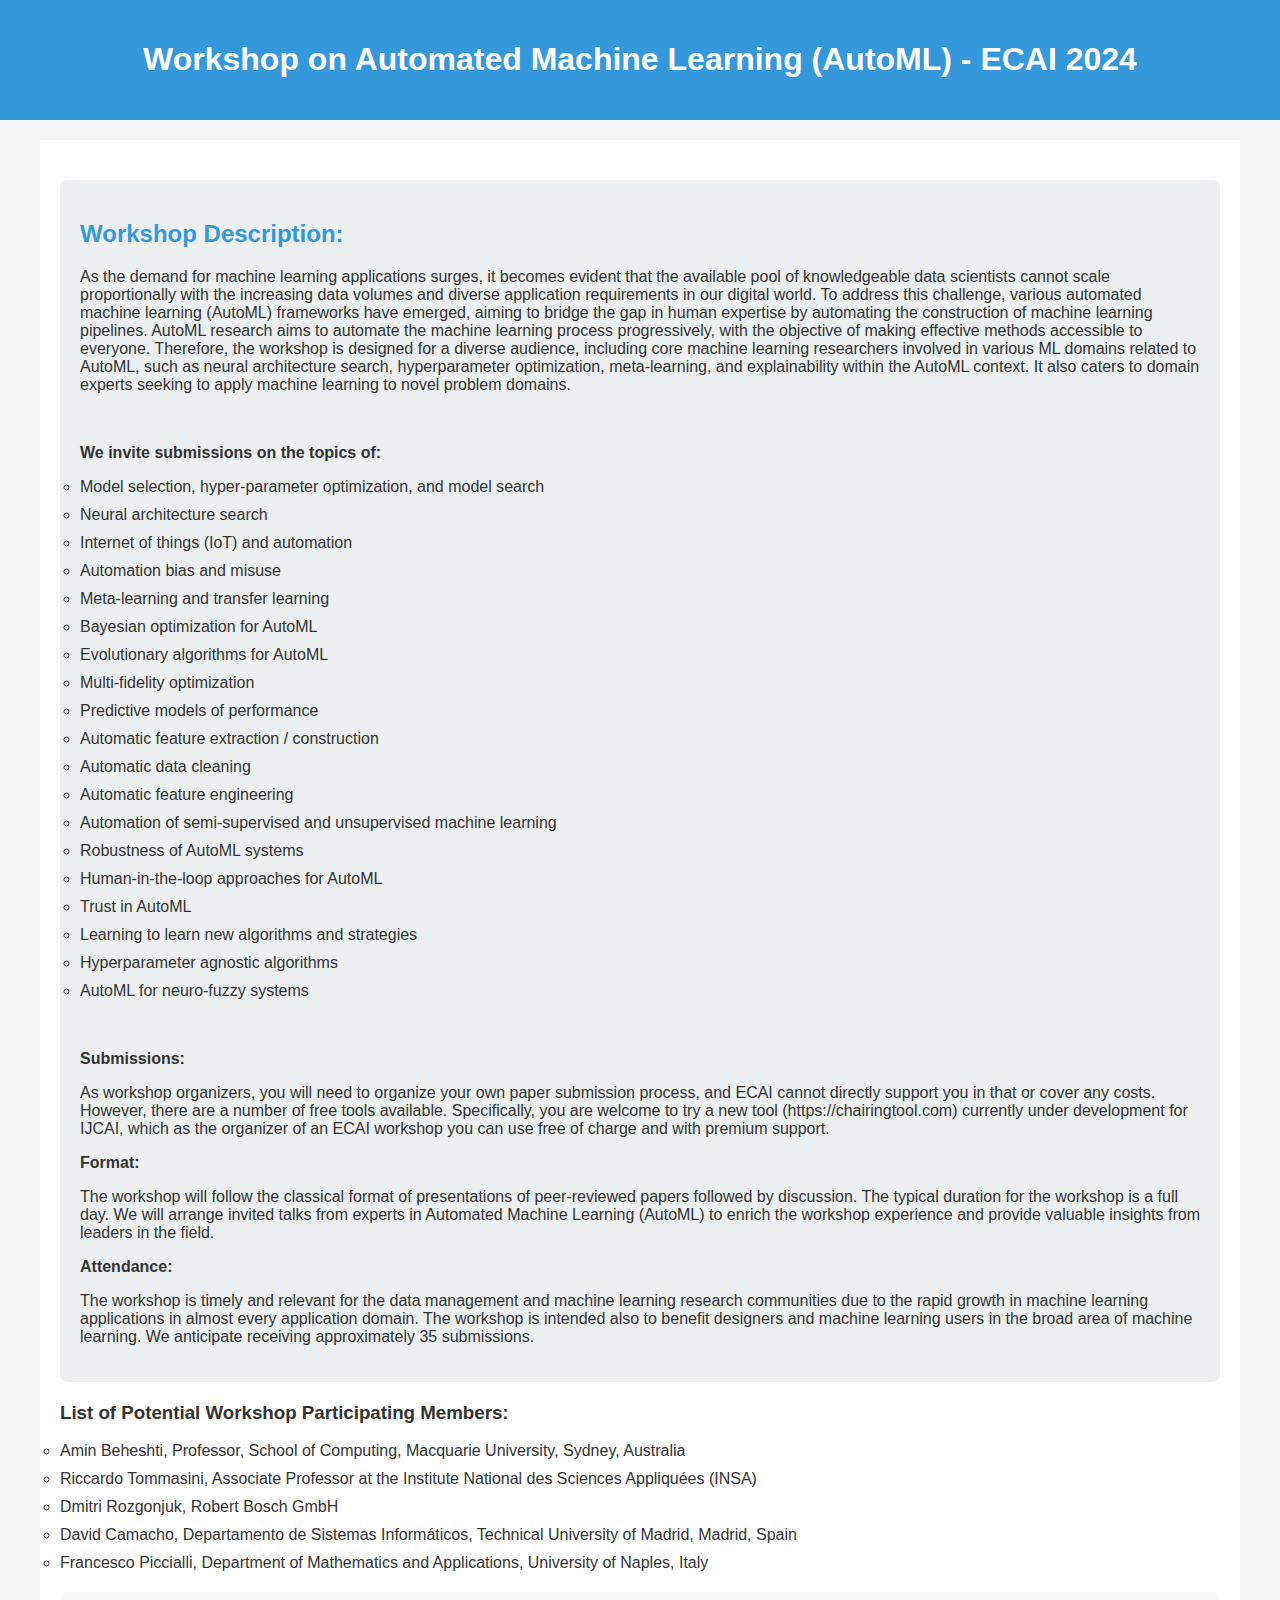
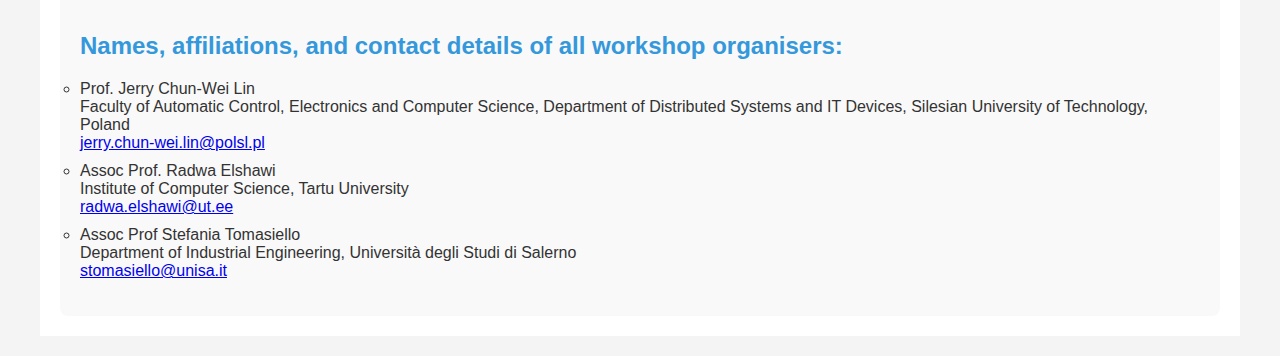
<file: archive/index.html>
<!DOCTYPE html>
<html lang="en">
<head>
    <meta charset="UTF-8">
    <meta name="viewport" content="width=device-width, initial-scale=1.0">
    <title>Workshop on Automated Machine Learning (AutoML) - 2024</title>
    <style>
        body {
            font-family: 'Arial', sans-serif;
            background-color: #f4f4f4;
            margin: 0;
            padding: 0;
            color: #333;
        }

        header {
            background-color: #3498db;
            color: #fff;
            text-align: center;
            padding: 20px;
        }

        section {
            display: flex;
            max-width: 1200px;
            margin: 0 auto;
            padding: 20px;
        }

        main {
            flex: 2;
            background-color: #fff;
            padding: 20px;
        }

    
        h2 {
            color: #3498db;
        }

        ul {
            list-style-type: circle;
            padding: 0;
        }

        li {
            margin-bottom: 10px;
        }

        /* Additional styles for workshop description */
        .workshop-description {
            background-color: #ecf0f1;
            padding: 20px;
            margin-top: 20px;
            border-radius: 8px;
        }

        .pc-members {
            margin-top: 20px;
        }
        .organizers-section {
            background-color: #f9f9f9;
            padding: 20px;
            margin-top: 20px;
            border-radius: 8px;
        }

    </style>
</head>
<body>

    <header>
        <h1>Workshop on Automated Machine Learning (AutoML) - ECAI 2024</h1>
    </header>

    <section>
        <main>
            <!-- Your existing content remains unchanged -->
           
            <!-- Workshop description -->
            <div class="workshop-description">
                <h2>Workshop Description:</h2>
                <p>
                    As the demand for machine learning applications surges, it becomes evident that the available pool of knowledgeable data scientists cannot
                    scale proportionally with the increasing data volumes and diverse application requirements in our digital world. To address this challenge,
                    various automated machine learning (AutoML) frameworks have emerged, aiming to bridge the gap in human expertise by automating the construction 
                    of machine learning pipelines. AutoML research aims to automate the machine learning process progressively, with the objective of making effective 
                    methods accessible to everyone. Therefore, the workshop is designed for a diverse audience, including core machine learning researchers involved
                    in various ML domains related to AutoML, such as neural architecture search, hyperparameter optimization, meta-learning, and explainability 
                    within the AutoML context. It also caters to domain experts seeking to apply machine learning to novel problem domains.
                   

                </p>
            
            <p>&nbsp;</p>
            </p>
            
            <b>We invite submissions on the topics of:</b>
            <ul>
                <li>Model selection, hyper-parameter optimization, and model search</li>
                <li>Neural architecture search</li>
                <li>Internet of things (IoT) and automation</li>
                <li>Automation bias and misuse</li>
                <li>Meta-learning and transfer learning</li>
                <li>Bayesian optimization for AutoML</li>
                <li>Evolutionary algorithms for AutoML</li>
                <li>Multi-fidelity optimization</li>
                <li>Predictive models of performance</li>
                <li>Automatic feature extraction / construction</li>
                <li>Automatic data cleaning</li>
                <li>Automatic feature engineering</li>
                <li>Automation of semi-supervised and unsupervised machine learning</li>
                <li>Robustness of AutoML systems</li>
                <li>Human-in-the-loop approaches for AutoML</li>
                <li>Trust in AutoML</li>
                <li>Learning to learn new algorithms and strategies</li>
                <li>Hyperparameter agnostic algorithms</li>
                <li>AutoML for neuro-fuzzy systems</li>
            </ul>
            
            
            <p>&nbsp;</p>
            
            <b>Submissions:</b> 
            
            <p>
            As workshop organizers, you will need to organize your own paper submission process, and ECAI cannot directly support you in that or cover any costs.
            However, there are a number of free tools available. Specifically, you are welcome to try a new tool (https://chairingtool.com) currently under development 
            for IJCAI, which as the organizer of an ECAI workshop you can use free of charge and with premium support.
            </p>
            <!-- Format section -->

            <b>Format:</b>
            <p>
                The workshop will follow the classical format of presentations of peer-reviewed papers followed by
                discussion. The typical duration for the workshop is a full day. We will arrange invited talks
                from experts in Automated Machine Learning (AutoML) to enrich the workshop experience and provide
                valuable insights from leaders in the field.
            </p>

            <!-- Attendance section -->
            <b>Attendance:</b>
            <p>
                The workshop is timely and relevant for the data management and machine learning research
                communities due to the rapid growth in machine learning applications in almost every application
                domain. The workshop is intended also to benefit designers and machine learning users in the broad
                area of machine learning. We anticipate receiving approximately 35 submissions.
            </p>

            </div>
             <!-- List of potential workshop PC members -->
             <div class="pc-members">
                <h3>List of Potential Workshop Participating Members:</h3>
                <ul>
                    <li>Amin Beheshti, Professor, School of Computing, Macquarie University, Sydney, Australia</li>
                    <li>Riccardo Tommasini, Associate Professor at the Institute National des Sciences Appliquées (INSA)</li>
                    <li>Dmitri Rozgonjuk, Robert Bosch GmbH</li>
                    <li>David Camacho, Departamento de Sistemas Informáticos, Technical University of Madrid, Madrid, Spain</li>
                    <li>Francesco Piccialli, Department of Mathematics and Applications, University of Naples, Italy</li>
                    <!-- Add more PC members as needed -->
                </ul>
            </div>


            <div class="organizers-section">
                <h2>Names, affiliations, and contact details of all workshop organisers:</h2>
                <ul>
                    <li>
                        Prof. Jerry Chun-Wei Lin<br>
                        Faculty of Automatic Control, Electronics and Computer Science, Department of Distributed Systems and IT Devices, Silesian University of Technology, Poland<br>
                        <a href="mailto:jerry.chun-wei.lin@polsl.pl">jerry.chun-wei.lin@polsl.pl</a>
                    </li>
                    <li>
                        Assoc Prof. Radwa Elshawi<br>
                        Institute of Computer Science, Tartu University<br>
                        <a href="mailto:radwa.elshawi@ut.ee">radwa.elshawi@ut.ee</a>
                    </li>
                    <li>
                        Assoc Prof Stefania Tomasiello<br>
                        Department of Industrial Engineering, Università degli Studi di Salerno<br>
                        <a href="mailto:stomasiello@unisa.it">stomasiello@unisa.it</a>
                    </li>  
                </ul>
            </div>
        </main>

       
    </section>

</body>
</html>
</file>
